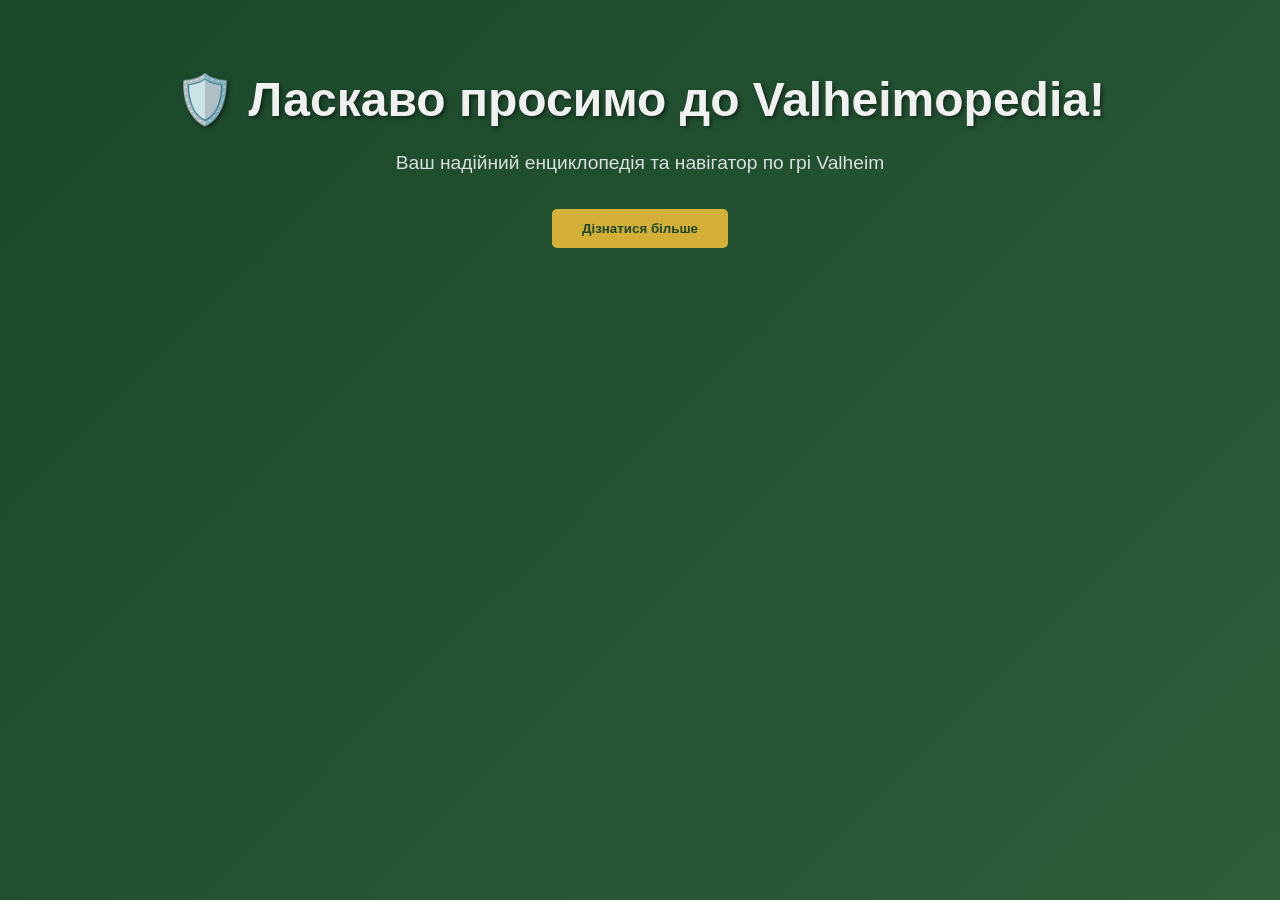
<file: index.html>
<!DOCTYPE html>
<html lang="uk">
<head>
    <meta charset="UTF-8">
    <meta name="viewport" content="width=device-width, initial-scale=1.0">
    <title>Valheimopedia - Енциклопедія Valheim</title>
    <link rel="stylesheet" href="styles.css">
</head>
<body>
    <div class="container">
        <h1>🛡️ Ласкаво просимо до Valheimopedia!</h1>
        <p>Ваш надійний енциклопедія та навігатор по грі Valheim</p>
        <button class="btn" onclick="alert('Дякуємо за інтерес до Valheimopedia!')">
            Дізнатися більше
        </button>
    </div>
</body>
</html>
</file>
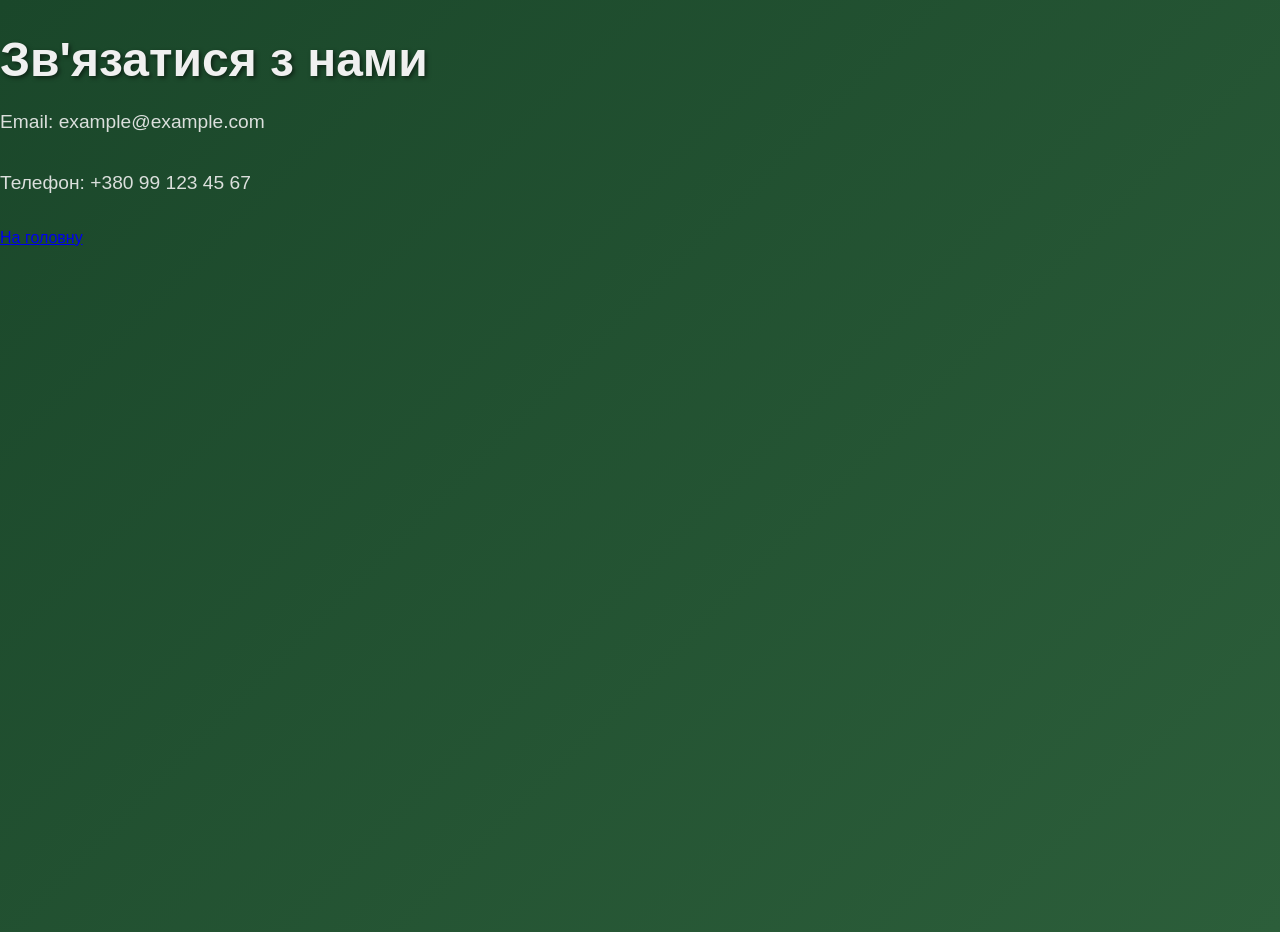
<file: contact.html>
<!DOCTYPE html>
<html lang="uk">
<head>
    <meta charset="UTF-8">
    <title>Контакти</title>
    <link rel="stylesheet" href="styles.css">
</head>

<body>
    <h1>Зв'язатися з нами</h1>
    <p>Email: example@example.com</p>
    <p>Телефон: +380 99 123 45 67</p>
    <a href="index.html">На головну</a>
</body>
</html>
</file>
<file: styles.css>
body {
    font-family: 'Segoe UI', Tahoma, Geneva, Verdana, sans-serif;
    margin: 0;
    padding: 0;
    background: linear-gradient(135deg, #1a472a 0%, #2c5e3a 100%);
    min-height: 100vh;
    color: #f0f0f0;
}

.container {
    max-width: 1200px;
    margin: 0 auto;
    padding: 40px 20px;
    text-align: center;
}

h1 {
    font-size: 3rem;
    margin-bottom: 20px;
    text-shadow: 2px 2px 4px rgba(0, 0, 0, 0.5);
    animation: fadeInDown 1s ease-out;
}

p {
    font-size: 1.2rem;
    line-height: 1.6;
    margin-bottom: 30px;
    opacity: 0.9;
}

.btn {
    display: inline-block;
    padding: 12px 30px;
    background-color: #d4af37;
    color: #1a472a;
    text-decoration: none;
    font-weight: bold;
    border-radius: 5px;
    transition: all 0.3s ease;
    border: none;
    cursor: pointer;
}

.btn:hover {
    background-color: #ffd700;
    transform: translateY(-2px);
    box-shadow: 0 5px 15px rgba(0, 0, 0, 0.3);
}

@keyframes fadeInDown {
    from {
        opacity: 0;
        transform: translateY(-20px);
    }
    to {
        opacity: 1;
        transform: translateY(0);
    }
}
</file>
